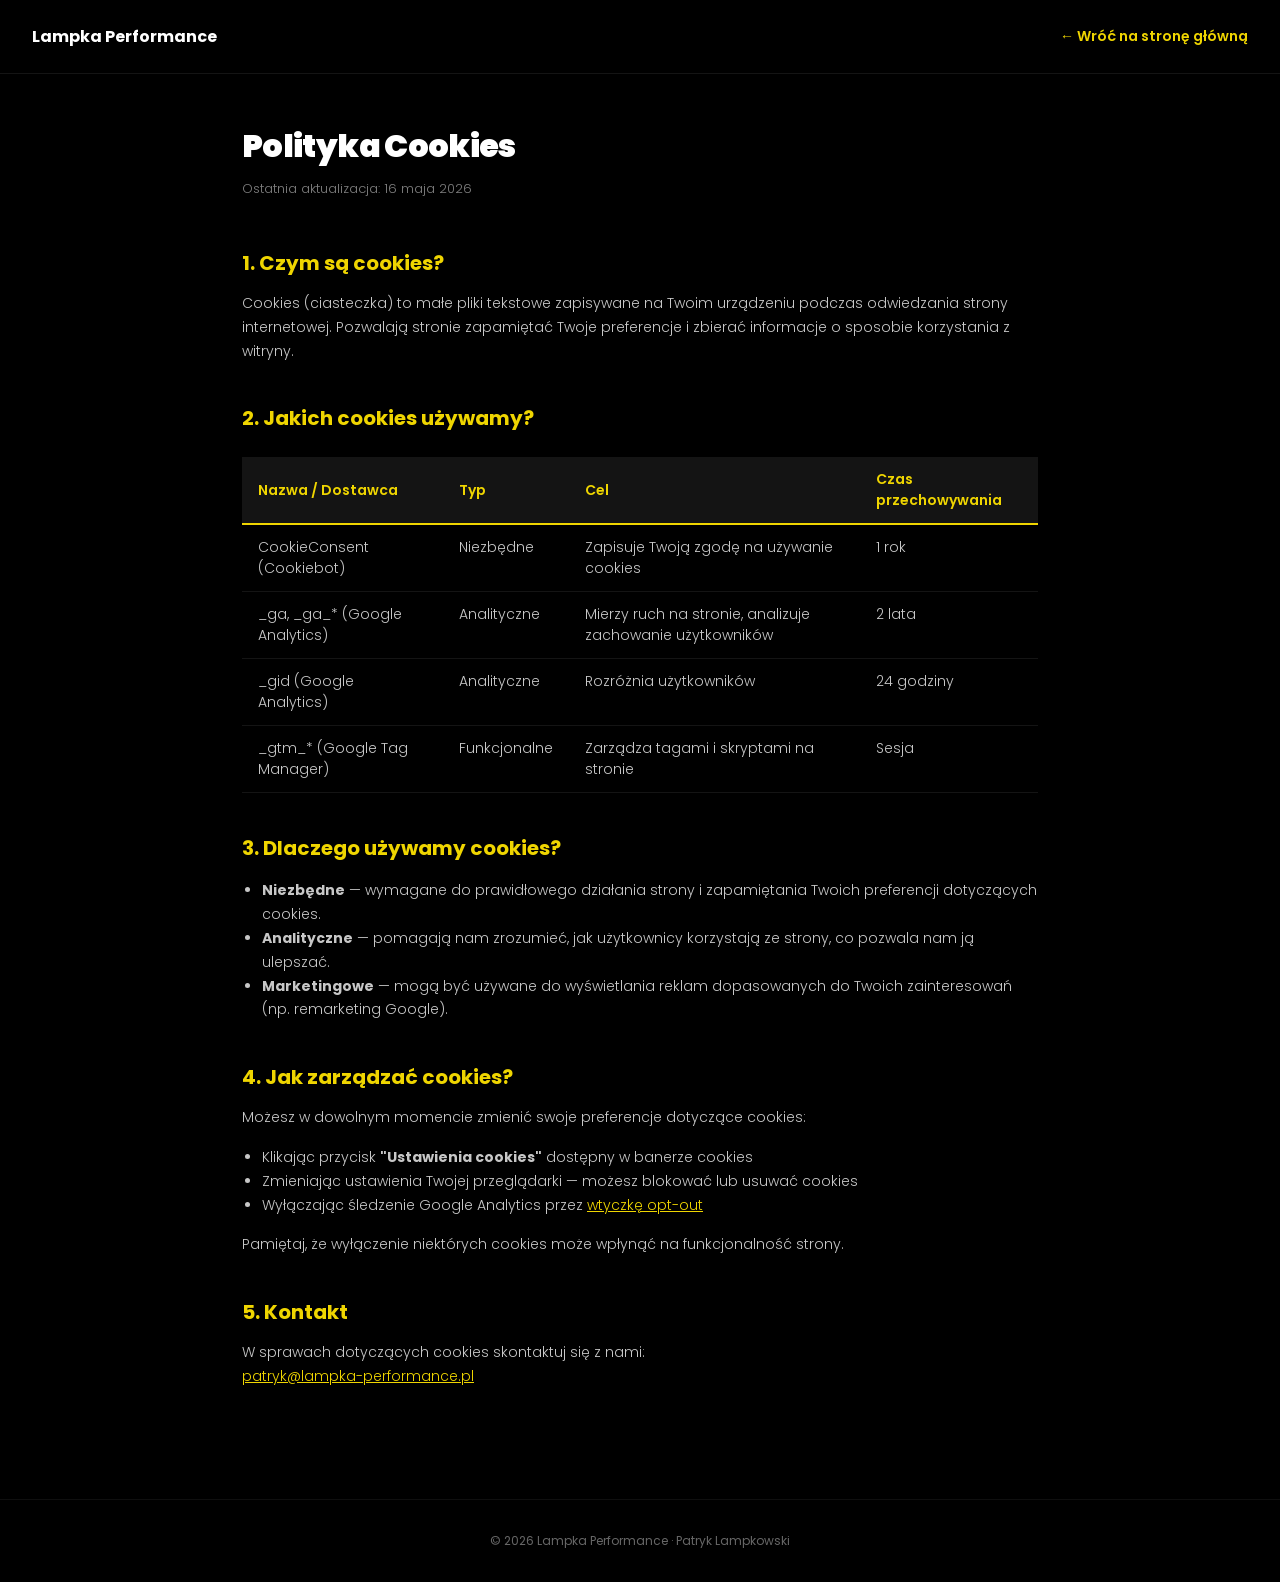
<file: polityka-cookies.html>
<!doctype html>
<html lang="pl">
<head>
<meta charset="utf-8">
<meta name="viewport" content="width=device-width, initial-scale=1">
<title>Polityka Cookies — Lampka Performance</title>
<link rel="icon" type="image/svg+xml" href="favicon.svg">
<link rel="preconnect" href="https://fonts.googleapis.com">
<link rel="preconnect" href="https://fonts.gstatic.com" crossorigin>
<link href="https://fonts.googleapis.com/css2?family=Poppins:wght@300;400;500;600;700;900&display=swap" rel="stylesheet">
<style>
  * { box-sizing: border-box; }
  html, body { margin: 0; padding: 0; background: #000; color: #fff; font-family: 'Poppins', Arial, sans-serif; }
  .lp-pp-header { padding: 24px 32px; border-bottom: 1px solid rgba(255,255,255,.08); display: flex; align-items: center; justify-content: space-between; }
  .lp-pp-header a { color: #EFD500; text-decoration: none; font-size: 14px; font-weight: 600; }
  .lp-pp-header a:hover { text-decoration: underline; }
  .lp-pp-logo { font-weight: 700; font-size: 16px; color: #fff; }
  .lp-pp-body { max-width: 860px; margin: 0 auto; padding: 48px 32px 96px; }
  .lp-pp-body h1 { font-size: 32px; font-weight: 900; letter-spacing: -0.02em; margin: 0 0 8px; }
  .lp-pp-body h2 { font-size: 20px; font-weight: 700; margin: 40px 0 12px; color: #EFD500; }
  .lp-pp-body p, .lp-pp-body li { font-size: 14px; font-weight: 300; line-height: 1.7; color: rgba(255,255,255,.78); }
  .lp-pp-body ul { padding-left: 20px; }
  .lp-pp-body a { color: #EFD500; }
  .lp-pp-body .subtitle { color: rgba(255,255,255,.5); font-size: 13px; margin: 0 0 48px; }
  table { width: 100%; border-collapse: collapse; margin: 24px 0; font-size: 14px; }
  th { text-align: left; padding: 12px 16px; background: #141414; color: #EFD500; font-weight: 600; border-bottom: 2px solid #EFD500; }
  td { padding: 12px 16px; border-bottom: 1px solid rgba(255,255,255,.08); color: rgba(255,255,255,.78); font-weight: 300; vertical-align: top; }
  tr:hover td { background: rgba(255,255,255,.03); }
  .lp-pp-footer { text-align: center; padding: 32px; border-top: 1px solid rgba(255,255,255,.06); font-size: 12px; color: rgba(255,255,255,.4); }
</style>
</head>
<body>
<header class="lp-pp-header">
  <span class="lp-pp-logo">Lampka Performance</span>
  <a href="/">← Wróć na stronę główną</a>
</header>
<div class="lp-pp-body">
  <h1>Polityka Cookies</h1>
  <p class="subtitle">Ostatnia aktualizacja: 16 maja 2026</p>

  <h2>1. Czym są cookies?</h2>
  <p>Cookies (ciasteczka) to małe pliki tekstowe zapisywane na Twoim urządzeniu podczas odwiedzania strony internetowej. Pozwalają stronie zapamiętać Twoje preferencje i zbierać informacje o sposobie korzystania z witryny.</p>

  <h2>2. Jakich cookies używamy?</h2>
  <table>
    <thead>
      <tr>
        <th>Nazwa / Dostawca</th>
        <th>Typ</th>
        <th>Cel</th>
        <th>Czas przechowywania</th>
      </tr>
    </thead>
    <tbody>
      <tr>
        <td>CookieConsent (Cookiebot)</td>
        <td>Niezbędne</td>
        <td>Zapisuje Twoją zgodę na używanie cookies</td>
        <td>1 rok</td>
      </tr>
      <tr>
        <td>_ga, _ga_* (Google Analytics)</td>
        <td>Analityczne</td>
        <td>Mierzy ruch na stronie, analizuje zachowanie użytkowników</td>
        <td>2 lata</td>
      </tr>
      <tr>
        <td>_gid (Google Analytics)</td>
        <td>Analityczne</td>
        <td>Rozróżnia użytkowników</td>
        <td>24 godziny</td>
      </tr>
      <tr>
        <td>_gtm_* (Google Tag Manager)</td>
        <td>Funkcjonalne</td>
        <td>Zarządza tagami i skryptami na stronie</td>
        <td>Sesja</td>
      </tr>
    </tbody>
  </table>

  <h2>3. Dlaczego używamy cookies?</h2>
  <ul>
    <li><strong>Niezbędne</strong> — wymagane do prawidłowego działania strony i zapamiętania Twoich preferencji dotyczących cookies.</li>
    <li><strong>Analityczne</strong> — pomagają nam zrozumieć, jak użytkownicy korzystają ze strony, co pozwala nam ją ulepszać.</li>
    <li><strong>Marketingowe</strong> — mogą być używane do wyświetlania reklam dopasowanych do Twoich zainteresowań (np. remarketing Google).</li>
  </ul>

  <h2>4. Jak zarządzać cookies?</h2>
  <p>Możesz w dowolnym momencie zmienić swoje preferencje dotyczące cookies:</p>
  <ul>
    <li>Klikając przycisk <strong>"Ustawienia cookies"</strong> dostępny w banerze cookies</li>
    <li>Zmieniając ustawienia Twojej przeglądarki — możesz blokować lub usuwać cookies</li>
    <li>Wyłączając śledzenie Google Analytics przez <a href="https://tools.google.com/dlpage/gaoptout" target="_blank" rel="noopener">wtyczkę opt-out</a></li>
  </ul>
  <p>Pamiętaj, że wyłączenie niektórych cookies może wpłynąć na funkcjonalność strony.</p>

  <h2>5. Kontakt</h2>
  <p>W sprawach dotyczących cookies skontaktuj się z nami:<br>
  <a href="mailto:patryk@lampka-performance.pl">patryk@lampka-performance.pl</a></p>
</div>
<div class="lp-pp-footer">© 2026 Lampka Performance · Patryk Lampkowski</div>
</body>
</html>
</file>
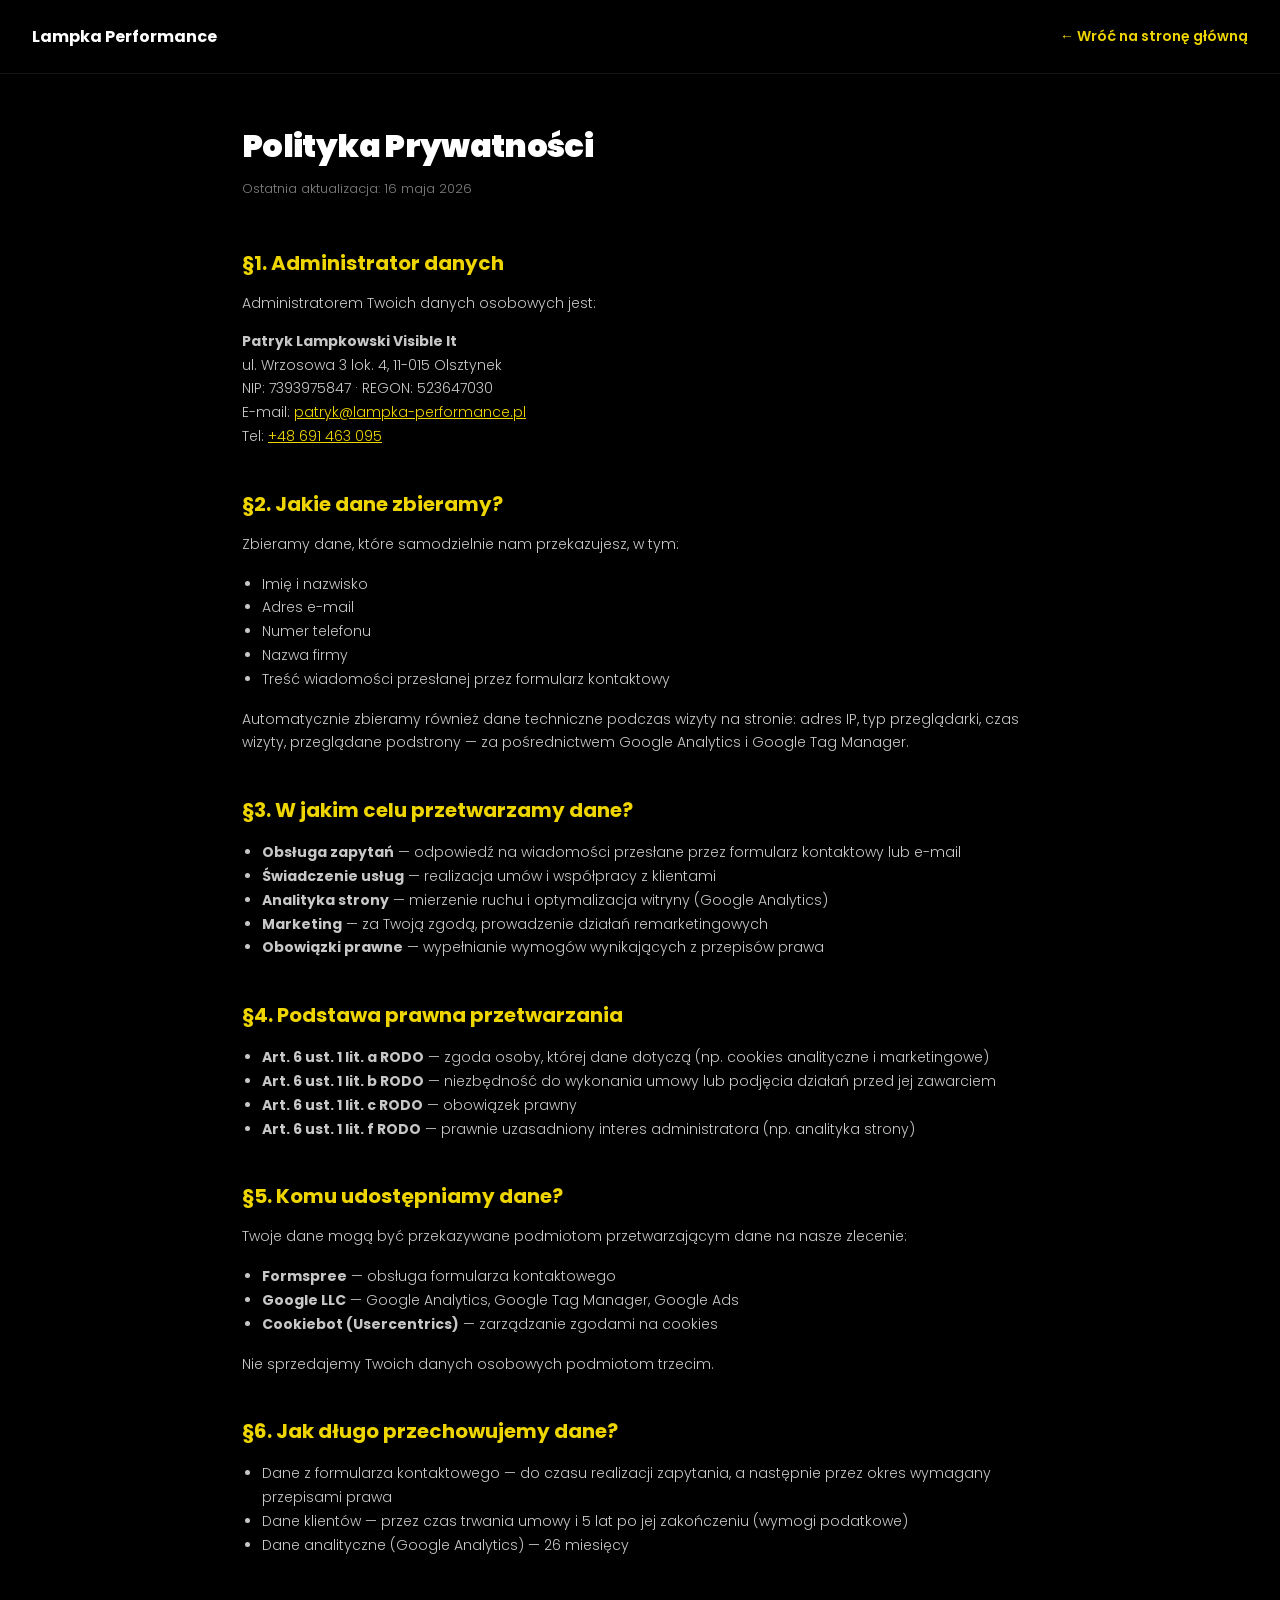
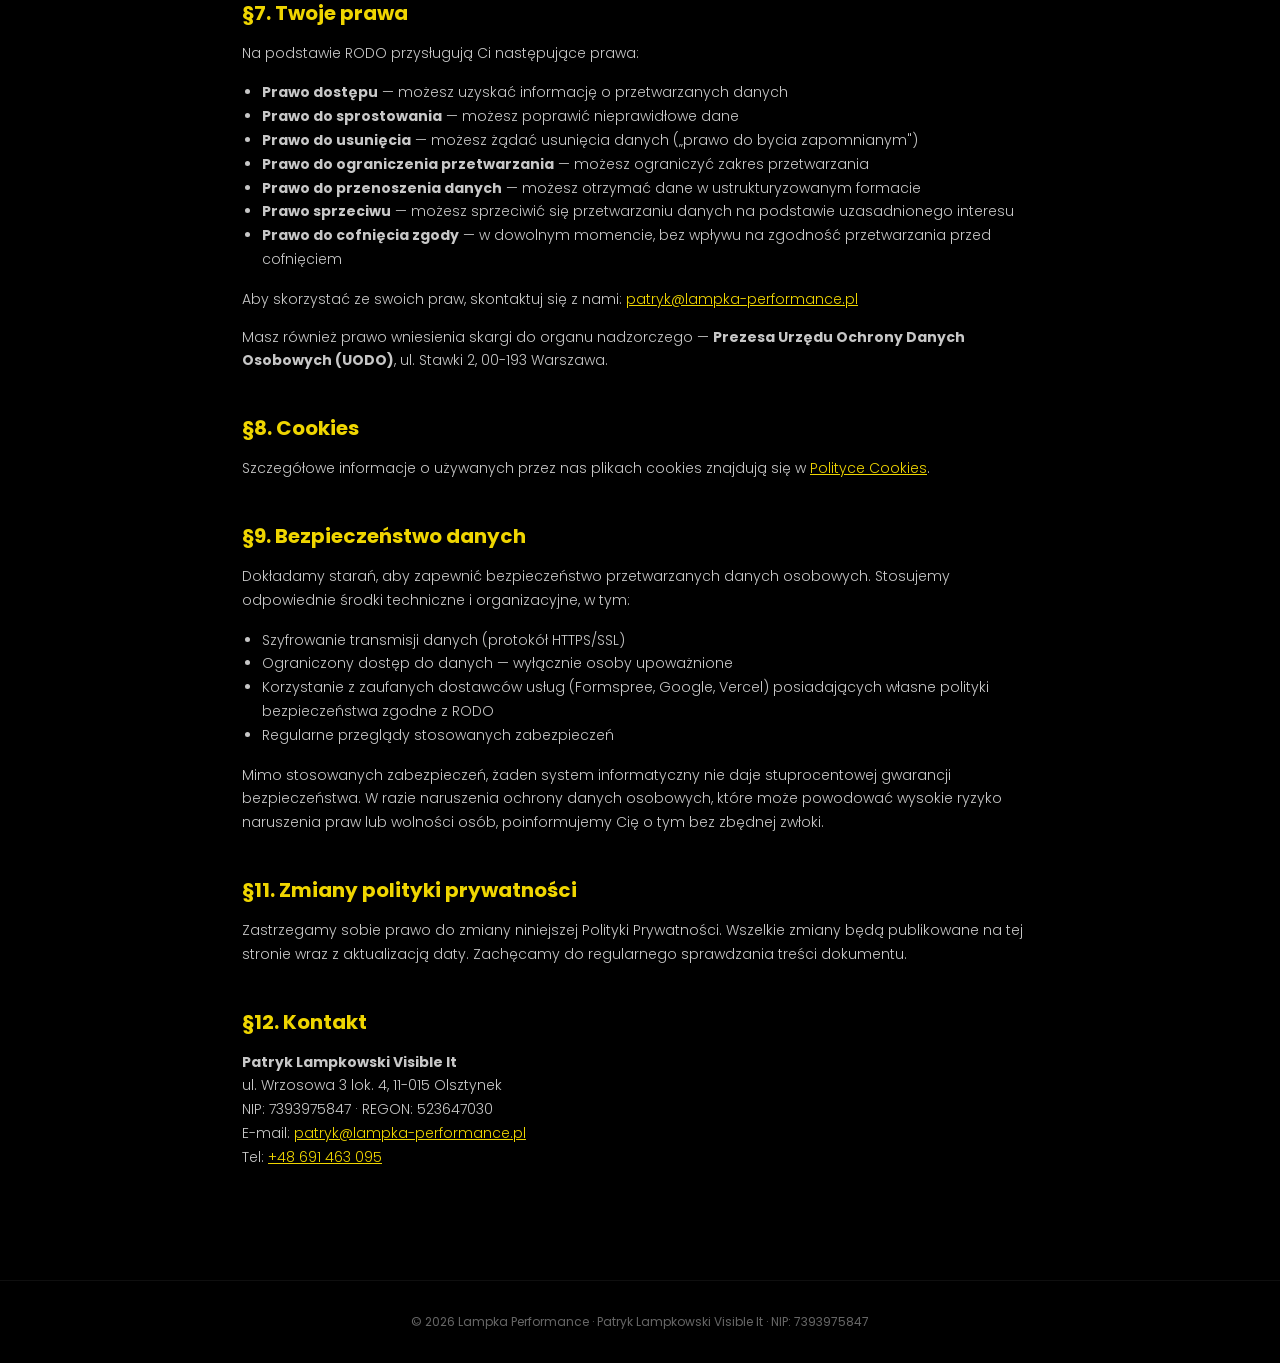
<file: polityka-prywatnosci.html>
<!doctype html>
<html lang="pl">
<head>
<meta charset="utf-8">
<meta name="viewport" content="width=device-width, initial-scale=1">
<title>Polityka Prywatności — Lampka Performance</title>
<link rel="icon" type="image/svg+xml" href="favicon.svg">
<link rel="preconnect" href="https://fonts.googleapis.com">
<link rel="preconnect" href="https://fonts.gstatic.com" crossorigin>
<link href="https://fonts.googleapis.com/css2?family=Poppins:wght@300;400;500;600;700;900&display=swap" rel="stylesheet">
<style>
  * { box-sizing: border-box; }
  html, body { margin: 0; padding: 0; background: #000; color: #fff; font-family: 'Poppins', Arial, sans-serif; }
  .lp-pp-header { padding: 24px 32px; border-bottom: 1px solid rgba(255,255,255,.08); display: flex; align-items: center; justify-content: space-between; }
  .lp-pp-header a { color: #EFD500; text-decoration: none; font-size: 14px; font-weight: 600; }
  .lp-pp-header a:hover { text-decoration: underline; }
  .lp-pp-logo { font-weight: 700; font-size: 16px; color: #fff; }
  .lp-pp-body { max-width: 860px; margin: 0 auto; padding: 48px 32px 96px; }
  .lp-pp-body h1 { font-size: 32px; font-weight: 900; letter-spacing: -0.02em; margin: 0 0 8px; }
  .lp-pp-body h2 { font-size: 20px; font-weight: 700; margin: 40px 0 12px; color: #EFD500; }
  .lp-pp-body p, .lp-pp-body li { font-size: 14px; font-weight: 300; line-height: 1.7; color: rgba(255,255,255,.78); }
  .lp-pp-body ul { padding-left: 20px; }
  .lp-pp-body a { color: #EFD500; }
  .lp-pp-body .subtitle { color: rgba(255,255,255,.5); font-size: 13px; margin: 0 0 48px; }
  .lp-pp-footer { text-align: center; padding: 32px; border-top: 1px solid rgba(255,255,255,.06); font-size: 12px; color: rgba(255,255,255,.4); }
</style>
</head>
<body>
<header class="lp-pp-header">
  <span class="lp-pp-logo">Lampka Performance</span>
  <a href="/">← Wróć na stronę główną</a>
</header>
<div class="lp-pp-body">
  <h1>Polityka Prywatności</h1>
  <p class="subtitle">Ostatnia aktualizacja: 16 maja 2026</p>

  <h2>§1. Administrator danych</h2>
  <p>Administratorem Twoich danych osobowych jest:</p>
  <p>
    <strong>Patryk Lampkowski Visible It</strong><br>
    ul. Wrzosowa 3 lok. 4, 11-015 Olsztynek<br>
    NIP: 7393975847 · REGON: 523647030<br>
    E-mail: <a href="mailto:patryk@lampka-performance.pl">patryk@lampka-performance.pl</a><br>
    Tel: <a href="tel:+48691463095">+48 691 463 095</a>
  </p>

  <h2>§2. Jakie dane zbieramy?</h2>
  <p>Zbieramy dane, które samodzielnie nam przekazujesz, w tym:</p>
  <ul>
    <li>Imię i nazwisko</li>
    <li>Adres e-mail</li>
    <li>Numer telefonu</li>
    <li>Nazwa firmy</li>
    <li>Treść wiadomości przesłanej przez formularz kontaktowy</li>
  </ul>
  <p>Automatycznie zbieramy również dane techniczne podczas wizyty na stronie: adres IP, typ przeglądarki, czas wizyty, przeglądane podstrony — za pośrednictwem Google Analytics i Google Tag Manager.</p>

  <h2>§3. W jakim celu przetwarzamy dane?</h2>
  <ul>
    <li><strong>Obsługa zapytań</strong> — odpowiedź na wiadomości przesłane przez formularz kontaktowy lub e-mail</li>
    <li><strong>Świadczenie usług</strong> — realizacja umów i współpracy z klientami</li>
    <li><strong>Analityka strony</strong> — mierzenie ruchu i optymalizacja witryny (Google Analytics)</li>
    <li><strong>Marketing</strong> — za Twoją zgodą, prowadzenie działań remarketingowych</li>
    <li><strong>Obowiązki prawne</strong> — wypełnianie wymogów wynikających z przepisów prawa</li>
  </ul>

  <h2>§4. Podstawa prawna przetwarzania</h2>
  <ul>
    <li><strong>Art. 6 ust. 1 lit. a RODO</strong> — zgoda osoby, której dane dotyczą (np. cookies analityczne i marketingowe)</li>
    <li><strong>Art. 6 ust. 1 lit. b RODO</strong> — niezbędność do wykonania umowy lub podjęcia działań przed jej zawarciem</li>
    <li><strong>Art. 6 ust. 1 lit. c RODO</strong> — obowiązek prawny</li>
    <li><strong>Art. 6 ust. 1 lit. f RODO</strong> — prawnie uzasadniony interes administratora (np. analityka strony)</li>
  </ul>

  <h2>§5. Komu udostępniamy dane?</h2>
  <p>Twoje dane mogą być przekazywane podmiotom przetwarzającym dane na nasze zlecenie:</p>
  <ul>
    <li><strong>Formspree</strong> — obsługa formularza kontaktowego</li>
    <li><strong>Google LLC</strong> — Google Analytics, Google Tag Manager, Google Ads</li>
    <li><strong>Cookiebot (Usercentrics)</strong> — zarządzanie zgodami na cookies</li>
  </ul>
  <p>Nie sprzedajemy Twoich danych osobowych podmiotom trzecim.</p>

  <h2>§6. Jak długo przechowujemy dane?</h2>
  <ul>
    <li>Dane z formularza kontaktowego — do czasu realizacji zapytania, a następnie przez okres wymagany przepisami prawa</li>
    <li>Dane klientów — przez czas trwania umowy i 5 lat po jej zakończeniu (wymogi podatkowe)</li>
    <li>Dane analityczne (Google Analytics) — 26 miesięcy</li>
  </ul>

  <h2>§7. Twoje prawa</h2>
  <p>Na podstawie RODO przysługują Ci następujące prawa:</p>
  <ul>
    <li><strong>Prawo dostępu</strong> — możesz uzyskać informację o przetwarzanych danych</li>
    <li><strong>Prawo do sprostowania</strong> — możesz poprawić nieprawidłowe dane</li>
    <li><strong>Prawo do usunięcia</strong> — możesz żądać usunięcia danych („prawo do bycia zapomnianym")</li>
    <li><strong>Prawo do ograniczenia przetwarzania</strong> — możesz ograniczyć zakres przetwarzania</li>
    <li><strong>Prawo do przenoszenia danych</strong> — możesz otrzymać dane w ustrukturyzowanym formacie</li>
    <li><strong>Prawo sprzeciwu</strong> — możesz sprzeciwić się przetwarzaniu danych na podstawie uzasadnionego interesu</li>
    <li><strong>Prawo do cofnięcia zgody</strong> — w dowolnym momencie, bez wpływu na zgodność przetwarzania przed cofnięciem</li>
  </ul>
  <p>Aby skorzystać ze swoich praw, skontaktuj się z nami: <a href="mailto:patryk@lampka-performance.pl">patryk@lampka-performance.pl</a></p>
  <p>Masz również prawo wniesienia skargi do organu nadzorczego — <strong>Prezesa Urzędu Ochrony Danych Osobowych (UODO)</strong>, ul. Stawki 2, 00-193 Warszawa.</p>

  <h2>§8. Cookies</h2>
  <p>Szczegółowe informacje o używanych przez nas plikach cookies znajdują się w <a href="/polityka-cookies.html">Polityce Cookies</a>.</p>

  <h2>§9. Bezpieczeństwo danych</h2>
  <p>Dokładamy starań, aby zapewnić bezpieczeństwo przetwarzanych danych osobowych. Stosujemy odpowiednie środki techniczne i organizacyjne, w tym:</p>
  <ul>
    <li>Szyfrowanie transmisji danych (protokół HTTPS/SSL)</li>
    <li>Ograniczony dostęp do danych — wyłącznie osoby upoważnione</li>
    <li>Korzystanie z zaufanych dostawców usług (Formspree, Google, Vercel) posiadających własne polityki bezpieczeństwa zgodne z RODO</li>
    <li>Regularne przeglądy stosowanych zabezpieczeń</li>
  </ul>
  <p>Mimo stosowanych zabezpieczeń, żaden system informatyczny nie daje stuprocentowej gwarancji bezpieczeństwa. W razie naruszenia ochrony danych osobowych, które może powodować wysokie ryzyko naruszenia praw lub wolności osób, poinformujemy Cię o tym bez zbędnej zwłoki.</p>

  <h2>§11. Zmiany polityki prywatności</h2>
  <p>Zastrzegamy sobie prawo do zmiany niniejszej Polityki Prywatności. Wszelkie zmiany będą publikowane na tej stronie wraz z aktualizacją daty. Zachęcamy do regularnego sprawdzania treści dokumentu.</p>

  <h2>§12. Kontakt</h2>
  <p>
    <strong>Patryk Lampkowski Visible It</strong><br>
    ul. Wrzosowa 3 lok. 4, 11-015 Olsztynek<br>
    NIP: 7393975847 · REGON: 523647030<br>
    E-mail: <a href="mailto:patryk@lampka-performance.pl">patryk@lampka-performance.pl</a><br>
    Tel: <a href="tel:+48691463095">+48 691 463 095</a>
  </p>
</div>
<div class="lp-pp-footer">© 2026 Lampka Performance · Patryk Lampkowski Visible It · NIP: 7393975847</div>
</body>
</html>
</file>
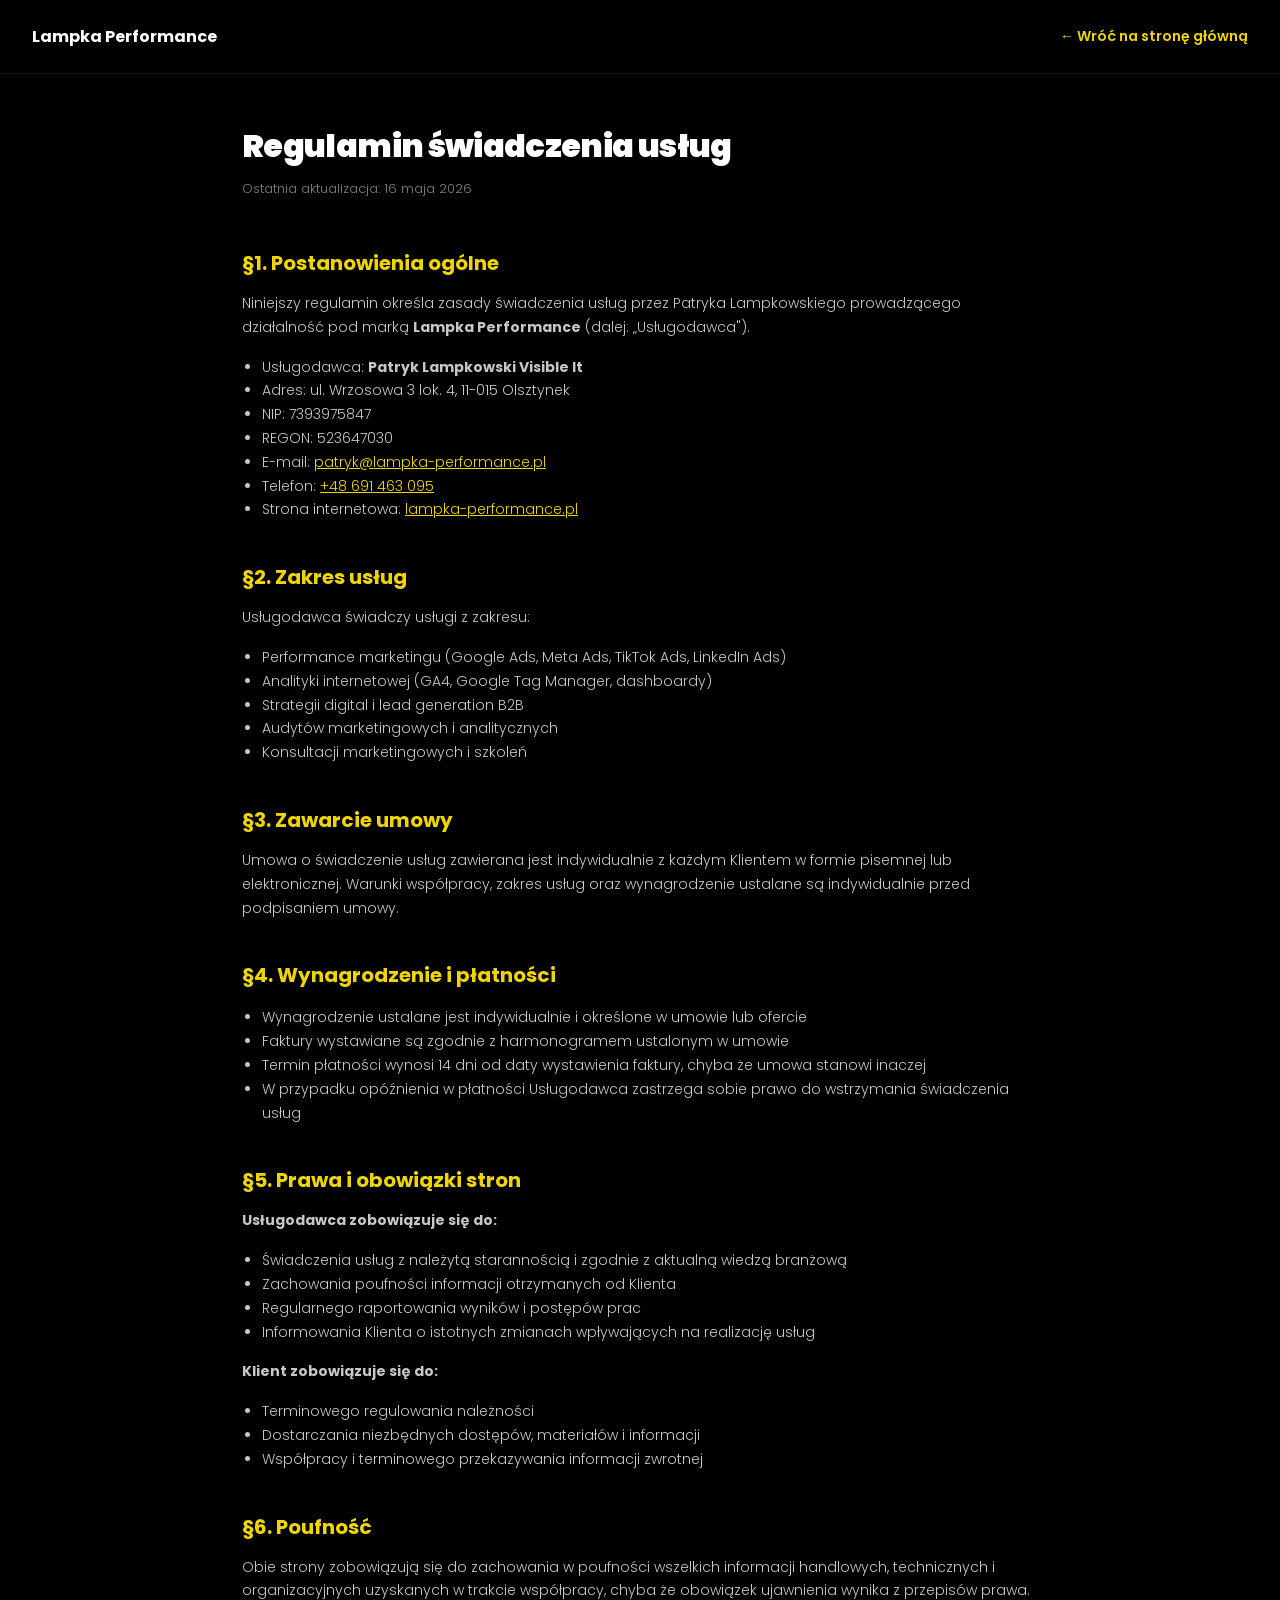
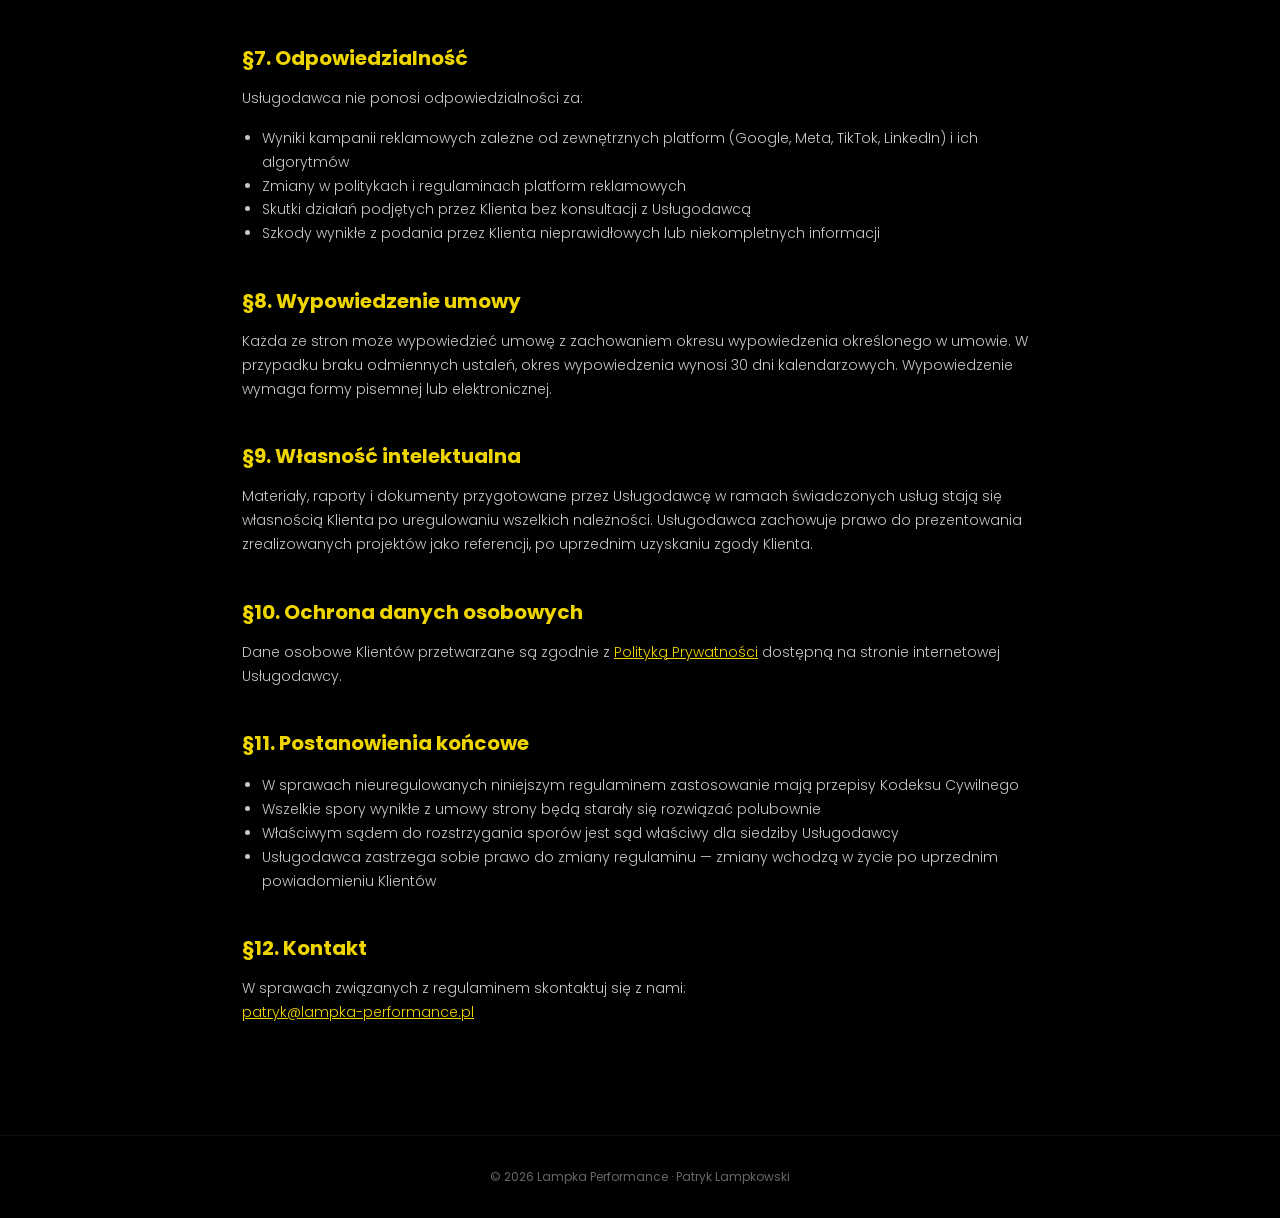
<file: regulamin.html>
<!doctype html>
<html lang="pl">
<head>
<meta charset="utf-8">
<meta name="viewport" content="width=device-width, initial-scale=1">
<title>Regulamin — Lampka Performance</title>
<link rel="icon" type="image/svg+xml" href="favicon.svg">
<link rel="preconnect" href="https://fonts.googleapis.com">
<link rel="preconnect" href="https://fonts.gstatic.com" crossorigin>
<link href="https://fonts.googleapis.com/css2?family=Poppins:wght@300;400;500;600;700;900&display=swap" rel="stylesheet">
<style>
  * { box-sizing: border-box; }
  html, body { margin: 0; padding: 0; background: #000; color: #fff; font-family: 'Poppins', Arial, sans-serif; }
  .lp-pp-header { padding: 24px 32px; border-bottom: 1px solid rgba(255,255,255,.08); display: flex; align-items: center; justify-content: space-between; }
  .lp-pp-header a { color: #EFD500; text-decoration: none; font-size: 14px; font-weight: 600; }
  .lp-pp-header a:hover { text-decoration: underline; }
  .lp-pp-logo { font-weight: 700; font-size: 16px; color: #fff; }
  .lp-pp-body { max-width: 860px; margin: 0 auto; padding: 48px 32px 96px; }
  .lp-pp-body h1 { font-size: 32px; font-weight: 900; letter-spacing: -0.02em; margin: 0 0 8px; }
  .lp-pp-body h2 { font-size: 20px; font-weight: 700; margin: 40px 0 12px; color: #EFD500; }
  .lp-pp-body p, .lp-pp-body li { font-size: 14px; font-weight: 300; line-height: 1.7; color: rgba(255,255,255,.78); }
  .lp-pp-body ul, .lp-pp-body ol { padding-left: 20px; }
  .lp-pp-body a { color: #EFD500; }
  .lp-pp-body .subtitle { color: rgba(255,255,255,.5); font-size: 13px; margin: 0 0 48px; }
  .lp-pp-footer { text-align: center; padding: 32px; border-top: 1px solid rgba(255,255,255,.06); font-size: 12px; color: rgba(255,255,255,.4); }
</style>
</head>
<body>
<header class="lp-pp-header">
  <span class="lp-pp-logo">Lampka Performance</span>
  <a href="/">← Wróć na stronę główną</a>
</header>
<div class="lp-pp-body">
  <h1>Regulamin świadczenia usług</h1>
  <p class="subtitle">Ostatnia aktualizacja: 16 maja 2026</p>

  <h2>§1. Postanowienia ogólne</h2>
  <p>Niniejszy regulamin określa zasady świadczenia usług przez Patryka Lampkowskiego prowadzącego działalność pod marką <strong>Lampka Performance</strong> (dalej: „Usługodawca").</p>
  <ul>
    <li>Usługodawca: <strong>Patryk Lampkowski Visible It</strong></li>
    <li>Adres: ul. Wrzosowa 3 lok. 4, 11-015 Olsztynek</li>
    <li>NIP: 7393975847</li>
    <li>REGON: 523647030</li>
    <li>E-mail: <a href="mailto:patryk@lampka-performance.pl">patryk@lampka-performance.pl</a></li>
    <li>Telefon: <a href="tel:+48691463095">+48 691 463 095</a></li>
    <li>Strona internetowa: <a href="https://lampka-performance.pl">lampka-performance.pl</a></li>
  </ul>

  <h2>§2. Zakres usług</h2>
  <p>Usługodawca świadczy usługi z zakresu:</p>
  <ul>
    <li>Performance marketingu (Google Ads, Meta Ads, TikTok Ads, LinkedIn Ads)</li>
    <li>Analityki internetowej (GA4, Google Tag Manager, dashboardy)</li>
    <li>Strategii digital i lead generation B2B</li>
    <li>Audytów marketingowych i analitycznych</li>
    <li>Konsultacji marketingowych i szkoleń</li>
  </ul>

  <h2>§3. Zawarcie umowy</h2>
  <p>Umowa o świadczenie usług zawierana jest indywidualnie z każdym Klientem w formie pisemnej lub elektronicznej. Warunki współpracy, zakres usług oraz wynagrodzenie ustalane są indywidualnie przed podpisaniem umowy.</p>

  <h2>§4. Wynagrodzenie i płatności</h2>
  <ul>
    <li>Wynagrodzenie ustalane jest indywidualnie i określone w umowie lub ofercie</li>
    <li>Faktury wystawiane są zgodnie z harmonogramem ustalonym w umowie</li>
    <li>Termin płatności wynosi 14 dni od daty wystawienia faktury, chyba że umowa stanowi inaczej</li>
    <li>W przypadku opóźnienia w płatności Usługodawca zastrzega sobie prawo do wstrzymania świadczenia usług</li>
  </ul>

  <h2>§5. Prawa i obowiązki stron</h2>
  <p><strong>Usługodawca zobowiązuje się do:</strong></p>
  <ul>
    <li>Świadczenia usług z należytą starannością i zgodnie z aktualną wiedzą branżową</li>
    <li>Zachowania poufności informacji otrzymanych od Klienta</li>
    <li>Regularnego raportowania wyników i postępów prac</li>
    <li>Informowania Klienta o istotnych zmianach wpływających na realizację usług</li>
  </ul>
  <p><strong>Klient zobowiązuje się do:</strong></p>
  <ul>
    <li>Terminowego regulowania należności</li>
    <li>Dostarczania niezbędnych dostępów, materiałów i informacji</li>
    <li>Współpracy i terminowego przekazywania informacji zwrotnej</li>
  </ul>

  <h2>§6. Poufność</h2>
  <p>Obie strony zobowiązują się do zachowania w poufności wszelkich informacji handlowych, technicznych i organizacyjnych uzyskanych w trakcie współpracy, chyba że obowiązek ujawnienia wynika z przepisów prawa.</p>

  <h2>§7. Odpowiedzialność</h2>
  <p>Usługodawca nie ponosi odpowiedzialności za:</p>
  <ul>
    <li>Wyniki kampanii reklamowych zależne od zewnętrznych platform (Google, Meta, TikTok, LinkedIn) i ich algorytmów</li>
    <li>Zmiany w politykach i regulaminach platform reklamowych</li>
    <li>Skutki działań podjętych przez Klienta bez konsultacji z Usługodawcą</li>
    <li>Szkody wynikłe z podania przez Klienta nieprawidłowych lub niekompletnych informacji</li>
  </ul>

  <h2>§8. Wypowiedzenie umowy</h2>
  <p>Każda ze stron może wypowiedzieć umowę z zachowaniem okresu wypowiedzenia określonego w umowie. W przypadku braku odmiennych ustaleń, okres wypowiedzenia wynosi 30 dni kalendarzowych. Wypowiedzenie wymaga formy pisemnej lub elektronicznej.</p>

  <h2>§9. Własność intelektualna</h2>
  <p>Materiały, raporty i dokumenty przygotowane przez Usługodawcę w ramach świadczonych usług stają się własnością Klienta po uregulowaniu wszelkich należności. Usługodawca zachowuje prawo do prezentowania zrealizowanych projektów jako referencji, po uprzednim uzyskaniu zgody Klienta.</p>

  <h2>§10. Ochrona danych osobowych</h2>
  <p>Dane osobowe Klientów przetwarzane są zgodnie z <a href="/polityka-prywatnosci.html">Polityką Prywatności</a> dostępną na stronie internetowej Usługodawcy.</p>

  <h2>§11. Postanowienia końcowe</h2>
  <ul>
    <li>W sprawach nieuregulowanych niniejszym regulaminem zastosowanie mają przepisy Kodeksu Cywilnego</li>
    <li>Wszelkie spory wynikłe z umowy strony będą starały się rozwiązać polubownie</li>
    <li>Właściwym sądem do rozstrzygania sporów jest sąd właściwy dla siedziby Usługodawcy</li>
    <li>Usługodawca zastrzega sobie prawo do zmiany regulaminu — zmiany wchodzą w życie po uprzednim powiadomieniu Klientów</li>
  </ul>

  <h2>§12. Kontakt</h2>
  <p>W sprawach związanych z regulaminem skontaktuj się z nami:<br>
  <a href="mailto:patryk@lampka-performance.pl">patryk@lampka-performance.pl</a></p>
</div>
<div class="lp-pp-footer">© 2026 Lampka Performance · Patryk Lampkowski</div>
</body>
</html>
</file>
